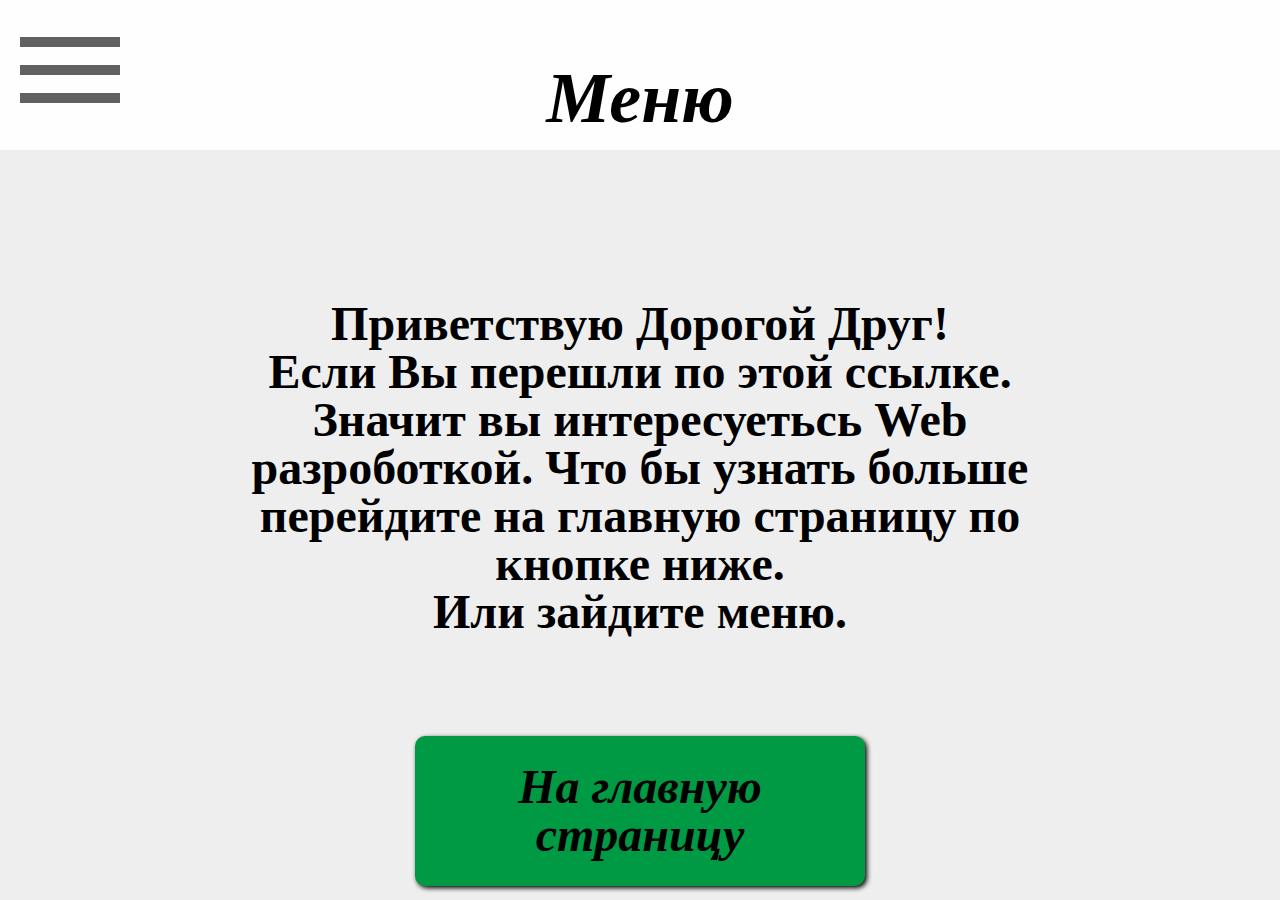
<file: index.html>
<DOCTYPE html>
<html>
 <haed>
  <link rel="stylesheet" href="style.css"/>
  <link rel="Iheet" href="I.html"/>
  <link rel="Aheet" href="A.html"/>
  <meta charset="UTF-8" />
  <title>Danila CV</title>
</head>
 <body>
   <header>
     <div class="menu">
       <div class="hamburger-menu">
          <input id="menu__toggle" type="checkbox" />
          <label class="menu__btn" for="menu__toggle">
            <span></span>
          </label>
       <ul class="menu__box">
          <li><a class="menu__item" href="I.html">Главная</a></li>
          <li><a class="menu__item" href="#">Проекты</a></li>
          <li><a class="menu__item" href="A.html">Оставить Заявку</a></li>
        </ul>
      </div>
     </div>
     <h2>Меню</h2>
   </header>
   <div class="box">
      <div class="text_1">
       <h2>Приветствую Дорогой Друг!</h2>
       <h2><p>Если Вы перешли по этой ссылке.
       Значит вы интересуетьсь Web разроботкой. Что бы узнать больше перейдите на главную страницу по кнопке ниже.</p>
       Или зайдите меню.</h2>
     </div>
     <div class="box_button">
     
       <h3> <a class="button" href="I.html"> На главную страницу</a> </h3>

     </div>
   </div>
 </bady>
</html >
</file>
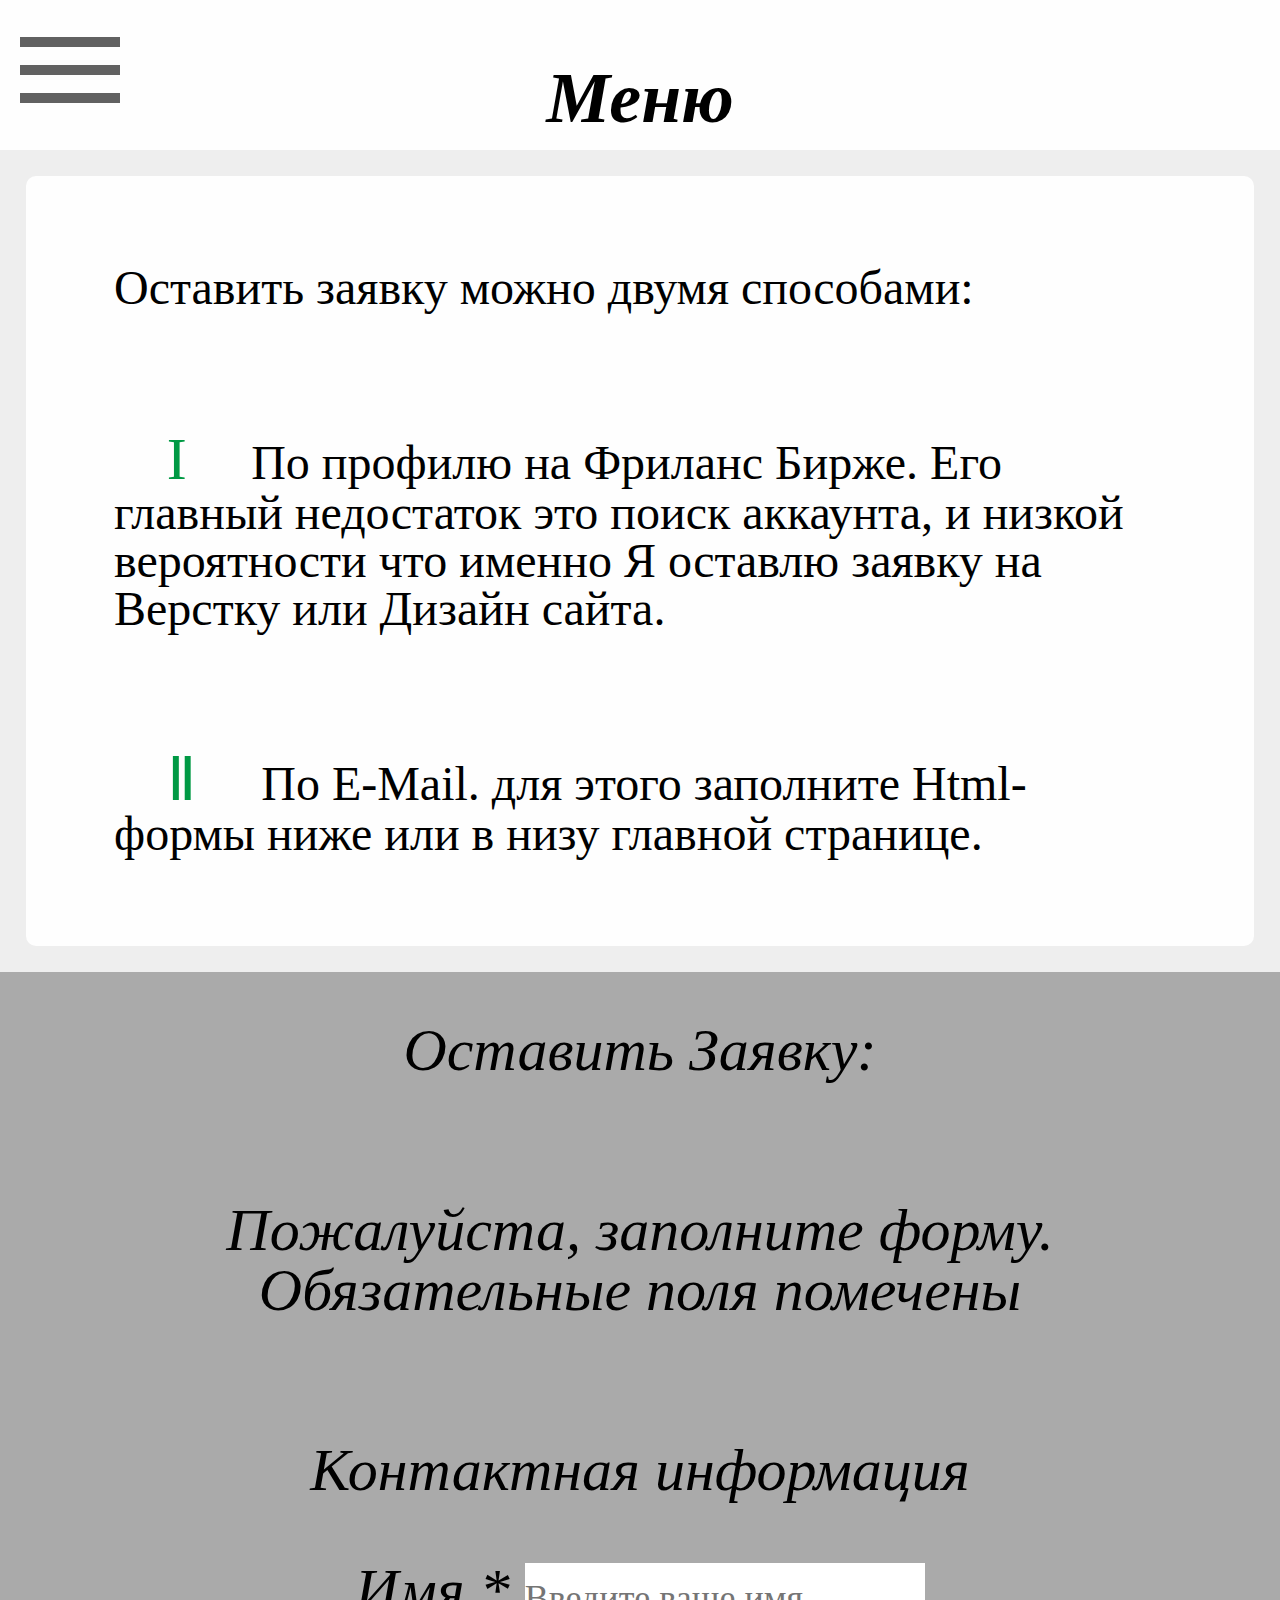
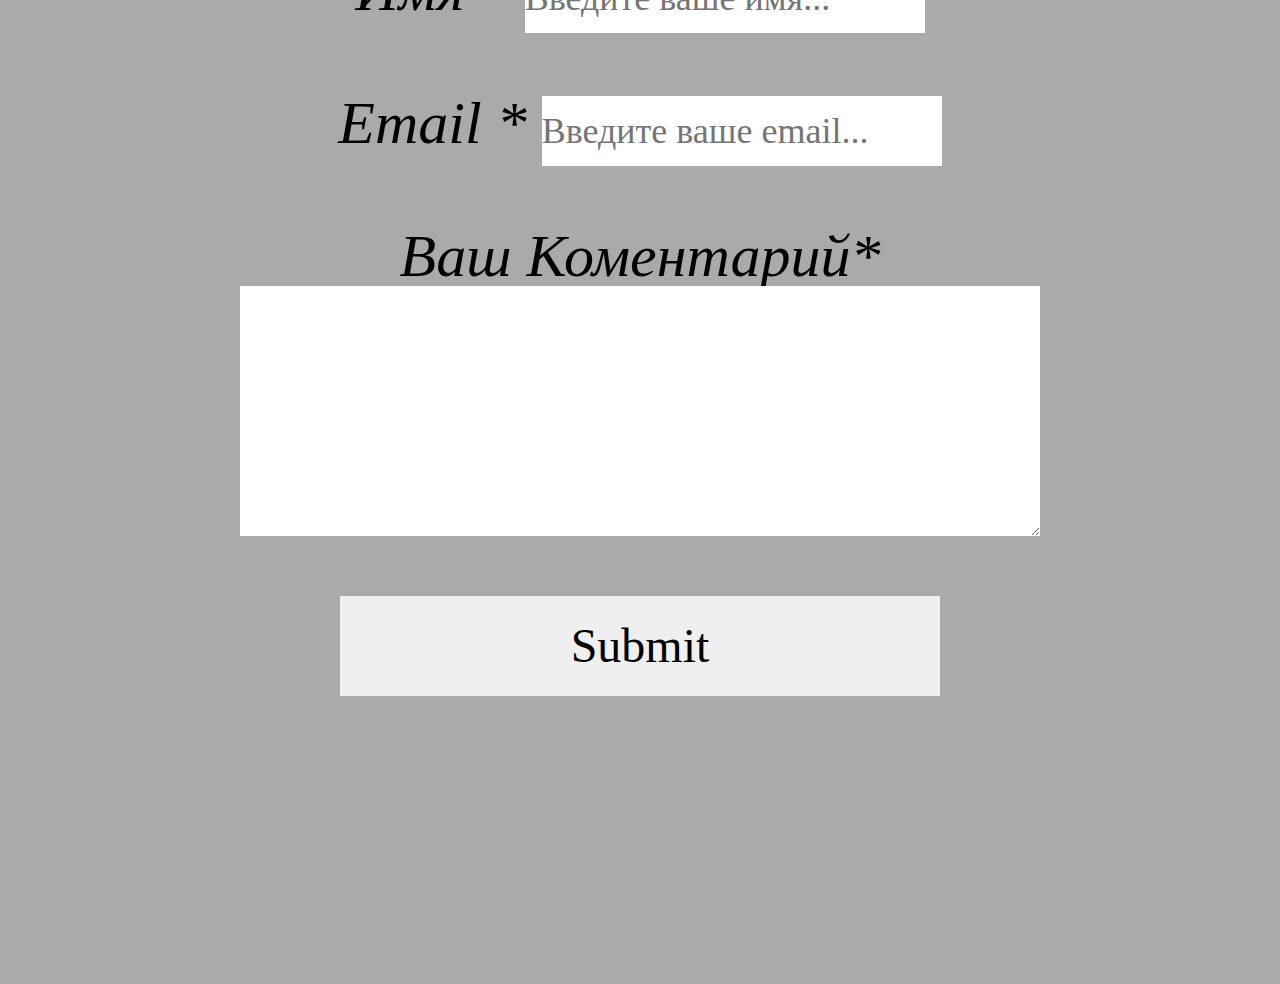
<file: A.html>
<DOCTYPE html>
<html>
 <haed>
  <link rel="stylesheet" href="style.css"/>
  <link rel="Iheet" href="I.css"/>
  <link rel="indexheet" href="index.html"/>
  <meta charset="UTF-8"/>
  <style type="text/css" media="all">
    .menu1 {
      min-height: 110%;
      min-width: 100%;
      font-size: 60px;
    }
    .comments {
      width: 400px;
      height: 250px;
    }
    .user1 {
      width: 400px;
      height: 70px;
      font-size: 36px;
    }
    .user2 { 
      width: 400px;
      height: 70px;
      font-size: 36px;
    }
    .user3 {
      width: 800px;
      height: 250px;
      font-size: 36px;
    }
    .Otp{
      width: 600px;
      height: 100px;
      font-size: 48px;
    }
  </style>
  <title>Danila CV</title>
 </head>
 <body>
   <header>
     <div class="menu">
       <div class="hamburger-menu">
          <input id="menu__toggle" type="checkbox" />
          <label class="menu__btn" for="menu__toggle">
            <span></span>
          </label>
       <ul class="menu__box">
          <li><a class="menu__item" href="I.html">Главная</a></li>
          <li><a class="menu__item" href="#">Проекты</a></li>
          <li><a class="menu__item" href="A.html">Оставить Заявку</a></li>
        </ul>
      </div>
     </div>
     <h2>Меню</h2>
   </header>
   <div class="straniza3">
     <div class="Shapca">
     Оставить заявку можно двумя способами:
   </div>
     <div class="Absatz">
     I
     По профилю на Фриланс Бирже. Его главный недостаток это поиск аккаунта, и низкой вероятности что именно Я оставлю заявку на Верстку или Дизайн сайта.
   </div>
     <div class="Absatz_2">
     Ⅱ По E-Mail. для этого заполните Html-формы ниже или в низу главной странице.
   </div>
   </div>
   <footer class="menu1">
   
       Оставить Заявку:
        <br />
        <br />
        <br />
        <form action="#">
  <p>Пожалуйста, заполните форму. Обязательные поля помечены </p>
  <br />
  <br />
  <fieldset>
    <legend>Контактная информация</legend>
        <br />
      <label for="name">Имя <em>*</em></label>
       <input tyre="text" class="user1" id="name" placeholder="Введите ваше имя...">
      <br>
        <br />
      <label for="email">Email <em>*</em> </label>
      <input tyre="email" class="user2" id="email" placeholder="Введите ваше email...">
      <br />
        <br />
      <label for="comments">Ваш Коментарий<em>*</em> </label>
      <br />
      <textarea id="comments" class="user3"></textarea>
  </fieldset>
  <br />
  <div>
    <p><input class="Otp" type="submit"></p>
  </div>
        </form>
      </h2>
      </div>
      <br>
      <br>
      <br>
      <br>
 </footer>
 </body>
</html>
</file>
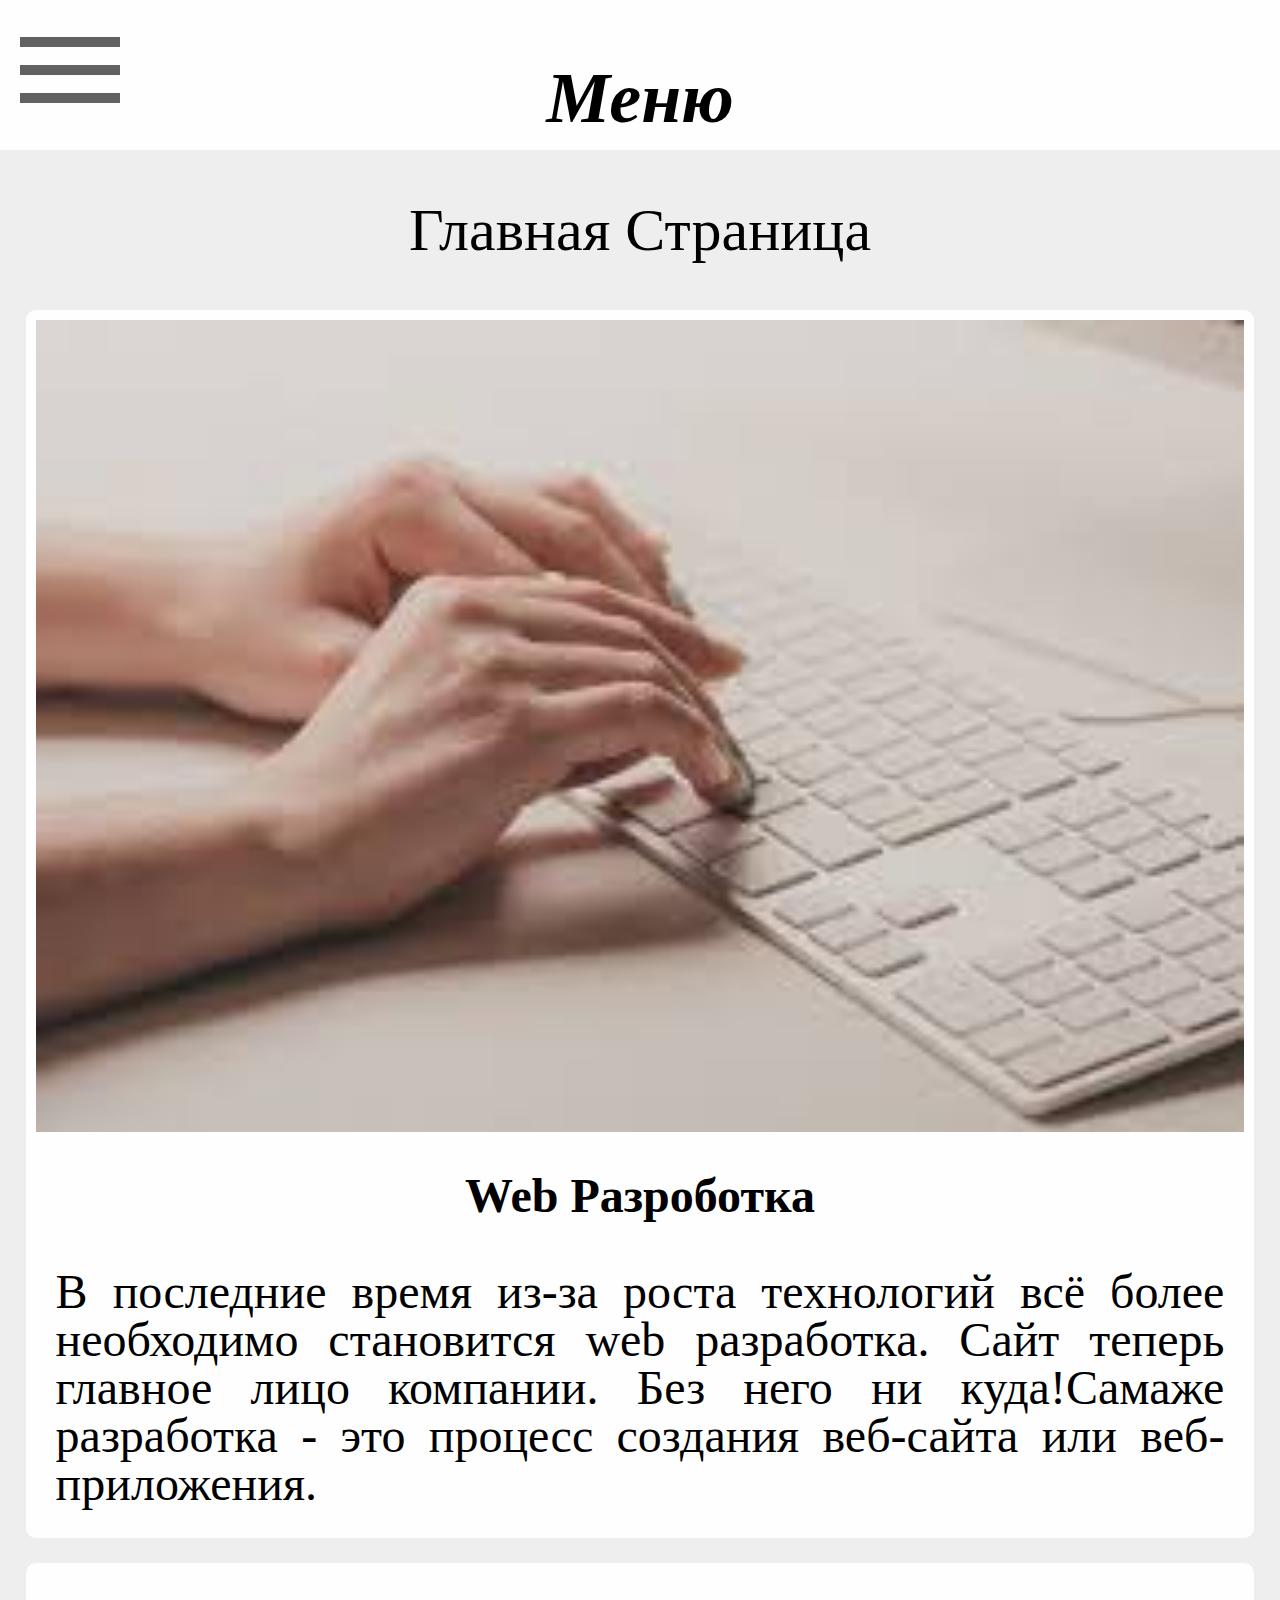
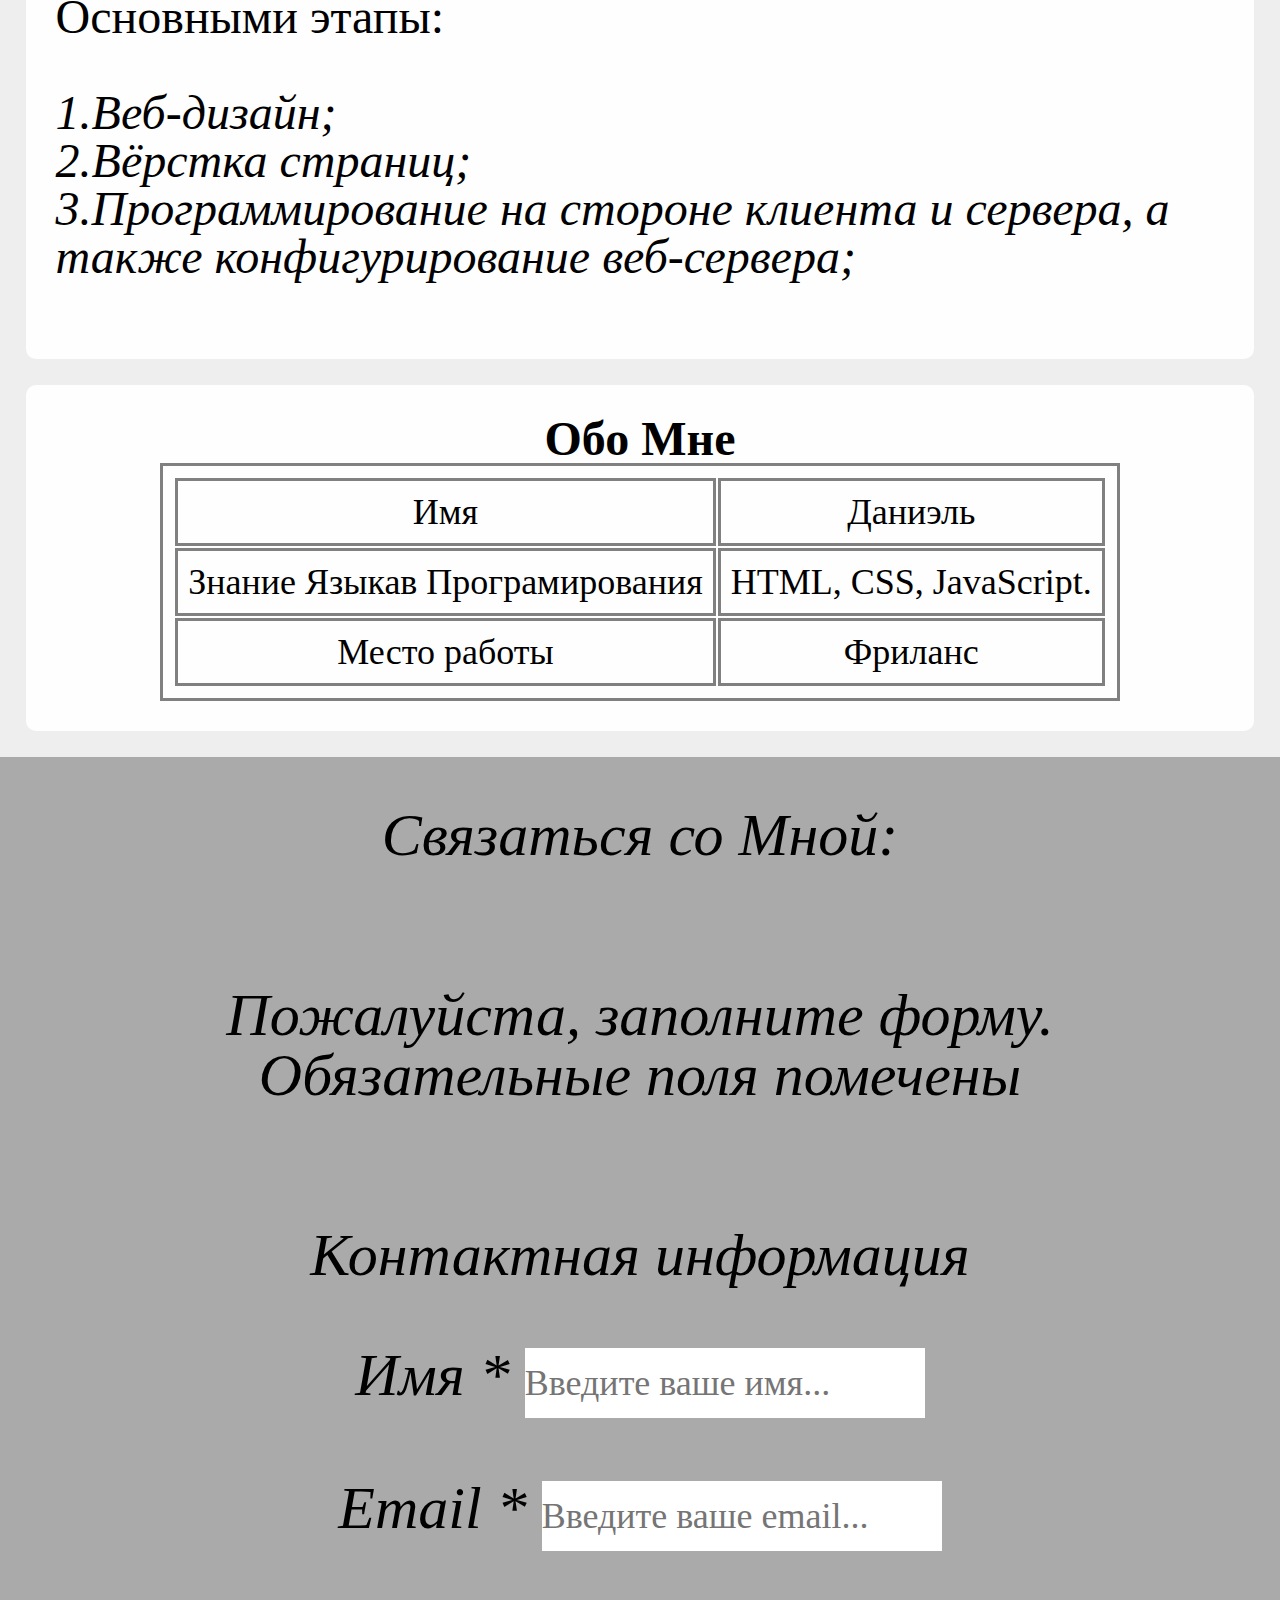
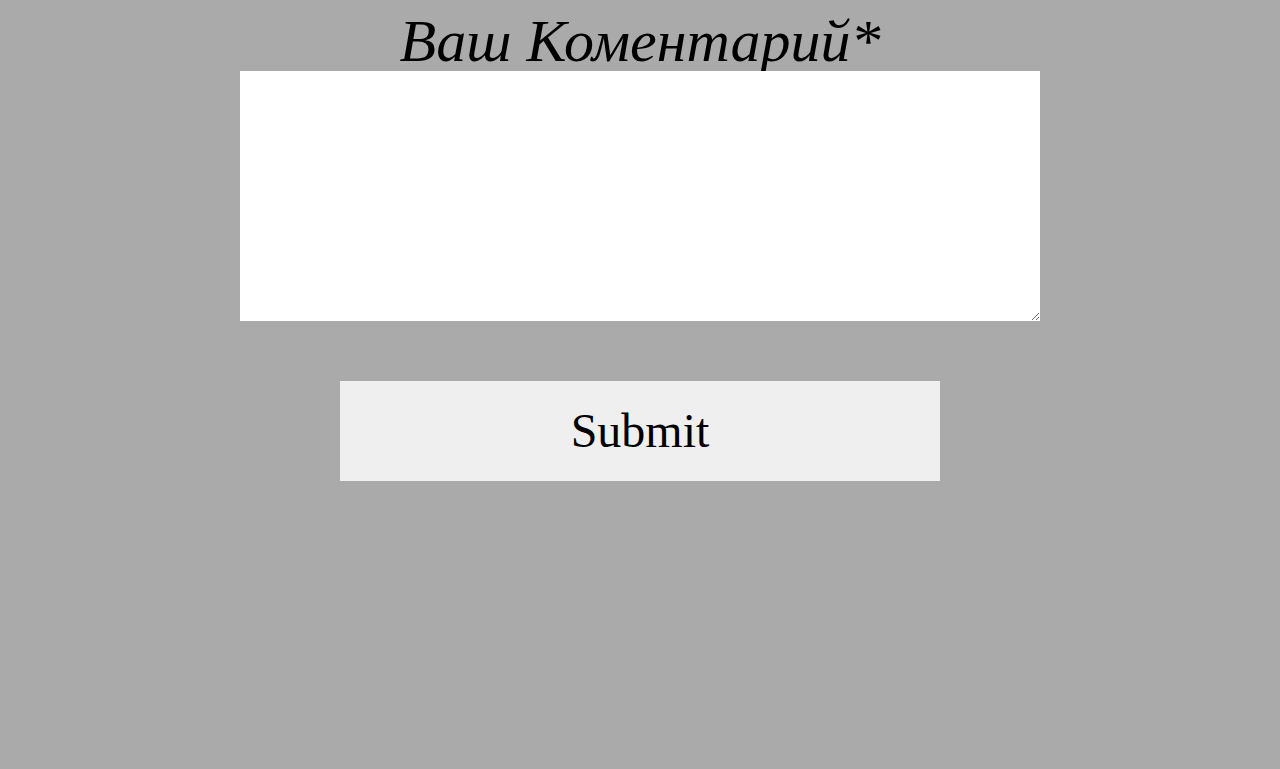
<file: I.html>
<DOCTYPE html>
<html>
 <haed>
  <link rel="stylesheet" href="style.css"/>
  <link rel="indexheet" href="index.html"/>
  <link rel="Aheet" href="A.html"/>
  <meta charset="UTF-8"/>
    <style type="text/css" media="all">
    .menu1 {
      min-height: 110%;
      min-width: 100%;
      font-size: 60px;
    }
  
    .user1 {
      width: 400px;
      height: 70px;
      font-size: 36px;
    }
    .user2 { 
      width: 400px;
      height: 70px;
      font-size: 36px;
    }
    .user3 {
      width: 800px;
      height: 250px;
      font-size: 36px;
    }
    .Otp{
      width: 600px;
      height: 100px;
      font-size: 48px;
    }
  </style>
  <title>Danila CV</title>
 </head>
 <body>
   <header>
     <div class="menu">
       <div class="hamburger-menu">
          <input id="menu__toggle" type="checkbox" />
          <label class="menu__btn" for="menu__toggle">
            <span></span>
          </label>
       <ul class="menu__box">
          <li><a class="menu__item" href="I.html">Главная</a></li>
          <li><a class="menu__item" href="#">Проекты</a></li>
          <li><a class="menu__item" href="A.html">Оставить Заявку</a></li>
        </ul>
      </div>
     </div>
     <h2>Меню</h2>
   </header>
   <div class="box">
     <div class="zaholovoc">
       <h1>Главная Страница</h1>
     </div>
     
     
     <div class="content">
      <div class="foto_box">
       <img class="foto" src="Фото_1.jpeg" alt="Фото не загрузилось :(" />
     </div>
      <div class="text_box">
         <div class="text_2">
         <h2>Web Разроботка</h2>
         <br />
         <div class="Bucva1">
         <h3>В последние время из-за роста технологий всё более необходимо становится web разработка. Сайт теперь главное лицо компании. Без него ни куда!Самаже разработка - это процесс создания веб-сайта или веб-приложения.</h3>
         </div>
 
       </div>
       </div>
     </div>
     
     <div class="text_3">
         <h3>Основными этапы: </h3>
         <br /> 
         <h3 class="cursiv">
         <p>1.Веб-дизайн;</p>
         <p>2.Вёрстка страниц;</p>
         <p>3.Программирование на стороне клиента и сервера, а также конфигурирование веб-сервера;</p>
         </h3>
         <br />
      </div>
     
     
     <div class="content_box_2">
       <h2>Обо Мне</h2>
       <h3>
       <table border="17px" class="table">
         <tr>
           <td>Имя</td>
           <td>Даниэль</td>
         </tr>
         
         <tr>
           <td>Знание Языкав Програмирования</td>
           <td>HTML, CSS, JavaScript.</td>
         </tr>
         <tr>
           <td>Место работы</td>
           <td>Фриланс</td>
         </tr>
       </table>
       </h3>
     </div>
   </div>
   <footer class="menu1">
   
       Связаться со Мной:
        <br />
        <br />
        <br />
        <form action="#">
  <p>Пожалуйста, заполните форму. Обязательные поля помечены </p>
  <br />
  <br />
  <fieldset>
    <legend>Контактная информация</legend>
        <br />
      <label for="name">Имя <em>*</em></label>
       <input tyre="text" class="user1" id="name" placeholder="Введите ваше имя...">
      <br>
        <br />
      <label for="email">Email <em>*</em> </label>
      <input tyre="email" class="user2" id="email" placeholder="Введите ваше email...">
      <br />
        <br />
      <label for="comments">Ваш Коментарий<em>*</em> </label>
      <br />
      <textarea id="comments" class="user3"></textarea>
  </fieldset>
  <br />
  <div>
    <p><input class="Otp" type="submit"></p>
  </div>
        </form>
      </h2>
      </div>
      <br>
      <br>
      <br>
      <br>
 </footer>
 </body>
</html>
</file>
<file: style.css>
*{
  padding: 0;
	margin: 0;
	border: 0;
}
*,*:before,*:after{
	-moz-box-sizing: border-box;
	-webkit-box-sizing: border-box;
	box-sizing: border-box;
}
:focus,:active{outline: none;}
a:focus,a:active{outline: none;}

nav,footer,header,aside{display: block;}

html,body{
	height: 100%;
	width: 100%;
	font-size: 100%;
	line-height: 1;
	font-size: 14px;
	-ms-text-size-adjust: 100%;
	-moz-text-size-adjust: 100%;
	-webkit-text-size-adjust: 100%;
}
input,button,textarea{font-family:inherit;}

input::-ms-clear{display: none;}
button{cursor: pointer;}
button::-moz-focus-inner {padding:0;border:0;}
a, a:visited{text-decoration: none;}
a:hover{text-decoration: none;}
ul li{list-style: none;}
img{vertical-align: top;}

body {
  
}

header {
  
}

footer {
  
}
h1,h2,h3,h4,h5,h6{font-size:inherit;font-weight: 400;}
/*--------------------*/


@import url('https://fonts.googleapis.com/css2?family=Bad+Script&family=Comforter&family=Great+Vibes&family=Marck+Script&display=swap');

@import url('https://fonts.googleapis.com/css2?family=Bad+Script&family=Comforter&family=Great+Vibes&family=Marck+Script&family=Roboto:wght@500&display=swap');






body {
  background-color: #eee;
  color: ;#000
  font-size: 48px;
  font-weight: normal;
  //*font-family: 'Bad Script', 'Comforter', 'Great Vibes', 'Marck Script', cursive;*/
}

header{
    font-size: 72px;
    font-weight: 600;
  display: grid;
  align-items: center;
  height: 150px;
  background: #fefefe;
  text-align: center;
  font-style: italic;
}

.box{
  text-align: center;
}

.text_1{
  z-index: -1;
  text-align: center;
  margin-top: 150px;
  margin-left: 15%;
  position: relative;
  max-width: 70%;
  font-size: 48px;
  max-height: ;
}


.box_button{
  display: flex;
  justify-content: center;
  
  margin: 100px;
}

.button {
  color #000;
  transition-duration: 3s;
  display: grid;
  align-items: center;
  font-size: 48px;
  text-align: center;
  background: #094;
  width: 450px;
  height: 150px;
  border-radius: 10px;
  box-shadow: 2px 2px 5px #000;
  font-weight: 900;
  font-style: italic;
}

a {
  color: #000;
  
}

.button:hover {
 color #000;
 transition-duration: 3s;
 background: #0ef;
 box-shadow: 5px 5px 10px #000;
}

.button:active {
 transition-duration: 0.0001s;
 color: #000;
 background: #f29;
} 





#menu__toggle {
  opacity: 0;
}
.menu__btn {
  display: flex;
  align-items: center;
  position: fixed;
  top: 20px;
  left: 20px;
  width: 100px;
  height: 100px;
  cursor: pointer;
  z-index: 1;
}

.menu__btn > span,
.menu__btn > span::before,
.menu__btn > span::after {
  display: block;
  position: absolute;
  width: 100%;
  height: 10px;
  background-color: #616161;
}
.menu__btn > span::before {
  content: '';
  top: -28px;
}
.menu__btn > span::after {
  content: '';
  top: 28px;
}



.menu__box {
  display: block;
  position: fixed;
  visibility: hidden;
  top: 30px;
  left: -100%;
  width: 400px;
  height: 100%;
  margin: 0;
  padding: 80px 0;
  list-style: none;
  text-align: center;
  background-color: #ECEFF1;
  box-shadow: 1px 0px 6px rgba(0, 0, 0, .2);
}

.menu__item {
  display: block;
  padding: 30px 48px;
  color: #333;
  font-family: 'Roboto', sans-serif;
  font-size: 48px;
  font-weight: 600;
  text-decoration: none;
}
.menu__item:hover {
  background-color: #CFD8DC;
}

#menu__toggle:checked ~ .menu__btn > span {
  transform: rotate(45deg);
}
#menu__toggle:checked ~ .menu__btn > span::before {
  top: 0;
  transform: rotate(0);
}
#menu__toggle:checked ~ .menu__btn > span::after {
  top: 0;
  transform: rotate(90deg);
}
#menu__toggle:checked ~ .menu__box {
  z-index: 0;
  visibility: visible;
  left: 0;
}


.menu__btn > span,
.menu__btn > span::before,
.menu__btn > span::after {
  transition-duration: .25s;
}
.menu__box {
  transition-duration: .25s;
}
.menu__item {
  transition-duration: .25s;
}



.zaholovoc {
  margin-top: 50px;
  margin-bottom: 50px;
  font-size: 60px;
  font-weight: 900;
}







h2 {
  font-weight: 700;
  text-align: center;
  
}



.content {
  border-radius: 10px;
  display:flex;
  flex-direction: column;
  margin: 2%;
  background: #fefefe;
  font-size: 48px;
  margin-bottom: 0px;
}
/
.foto_box {
  flex: 1 0 40%;
  flex:  40%;
  background: #fefefe;
}

.foto { 
 min-width: 100%;
 padding: 10px;
}

.text_box {
  padding: 30px;
  text-align: justify;
  flex: 1 0 40%;
; }
.text_3 {
  margin: 2%;
  background: #fefefe;
  font-size: 48px;
  border-radius: 10px;
  text-align: left;
  padding: 30px;
}

*/

.Bucva1:first-line {
  color: #094;
  font-size: 32px;
}

.cursiv {
  font-style: italic;
}
/
@media screen and (min-width: 1280px) {
 .content {
   flex-direction: row;
  font-size: 48px;
  flex-wrap: wrap;
  display: block;

 }
 .Bucva1:first-letter{
  font-size: 60px;
  color: #094;
  display: inline;
  padding: 5%;
 }
.foto_box{
  min-width: 100%;
}
}
*/
.content_box {
  background: #386;
  margin: 10%;
}

.content_box_2 {
  margin: 2%;
  padding: 30px;
  background: #fefefe;
  background: ;
  display: grid;
  justify-content: center;
  font-size: 48px;
  border-radius: 10px;
}

.table {
  text-align: center;
  font-size: 36px;
  border: 3px solid grey;
  padding: 10px;
}
th, td {
   border: 3px solid grey;
   padding: 10px;
}

footer{
  padding: 48px;
  z-index: -4;
  display: grid;
  align-items: center;
  width: 100%;
  background: #aaa;
  text-align: center;
  font-style: italic;
  position: absolute;
}

.straniza3{
  margin: 2%;
  padding: 30px;
  background: #fefefe;
  background: ;
  display: grid;
  justify-content: center;
  font-size: 48px;
  border-radius: 10px;
}

.Shapca {
  padding: 5%;
}
.Absatz {
  padding: 5%
}
.Absatz_2 {
  padding: 5%
}

.Absatz:first-letter{
  font-size: 60px;
  color: #094;
  display: inline;
  padding: 5%;
}
.Absatz_2:first-letter{
  font-size: 60px;
  color: #094;
  display: inline;
  padding: 5%;
}
</file>
